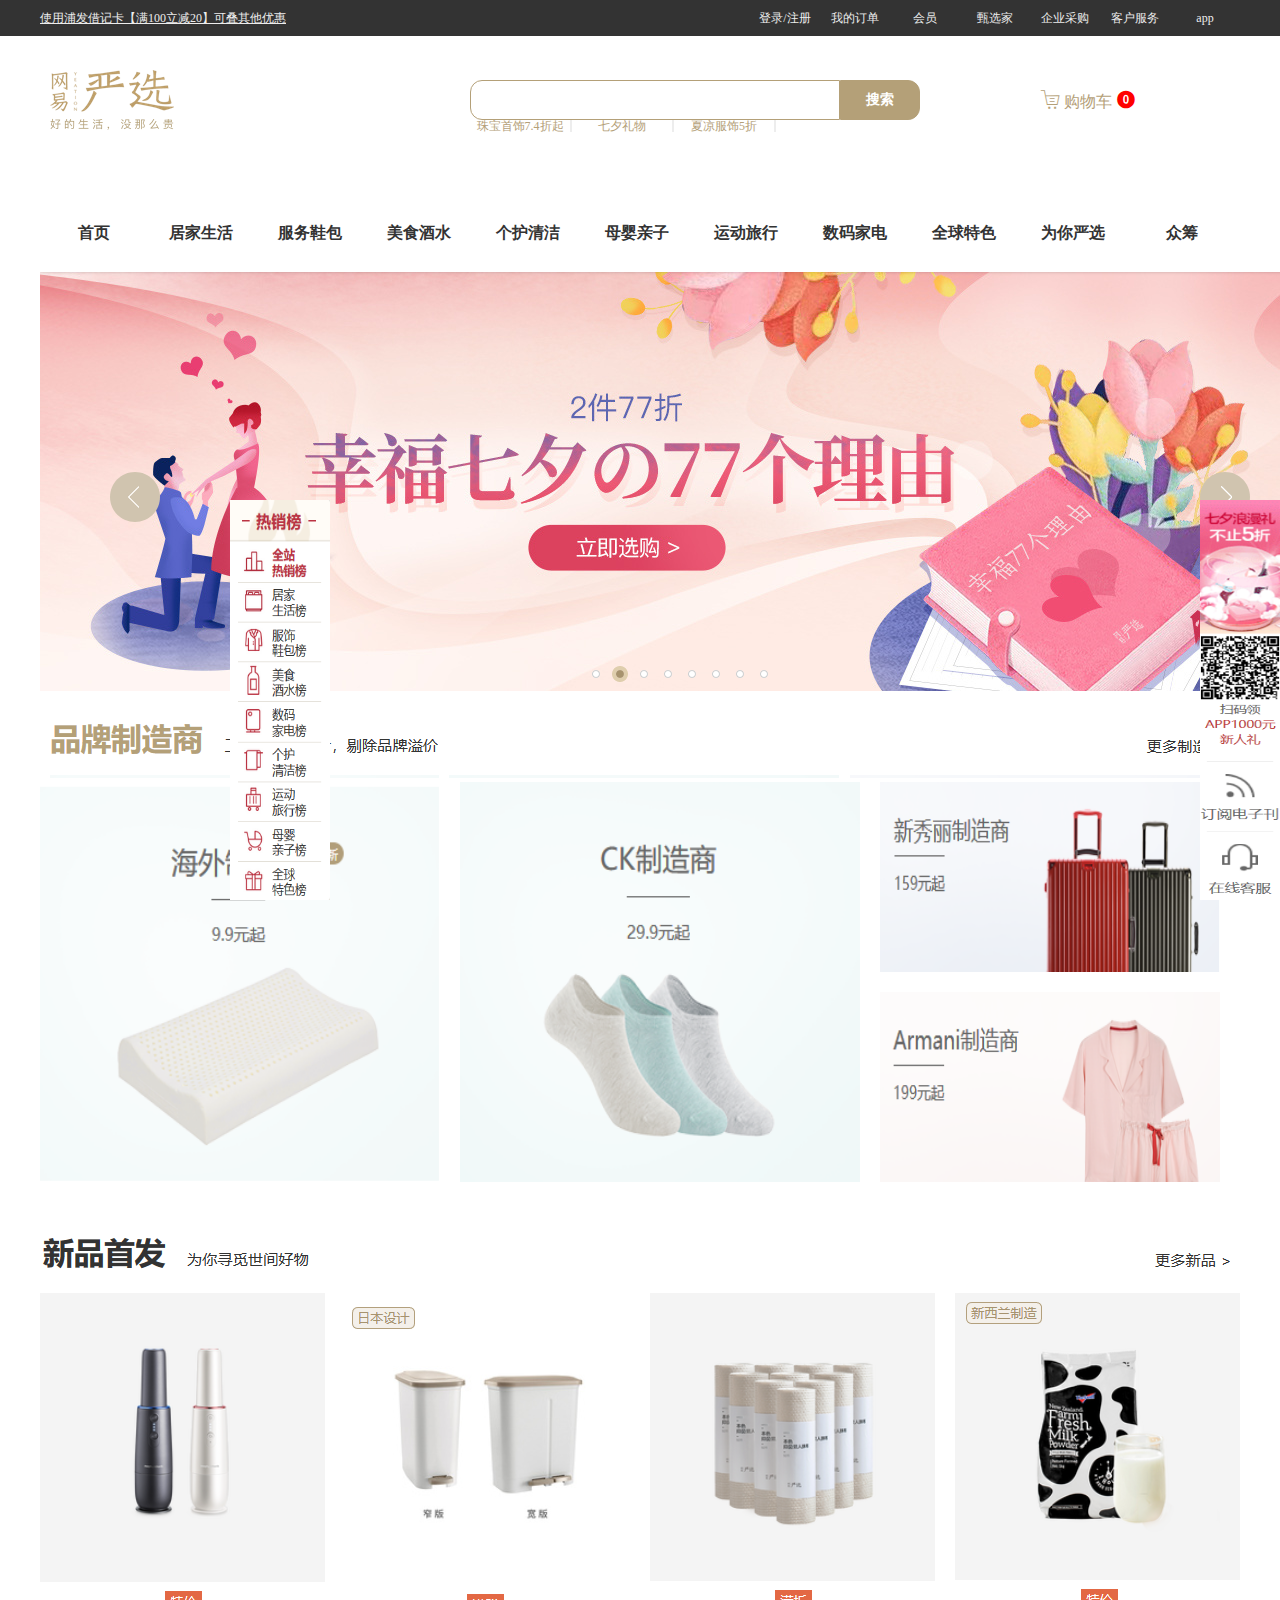
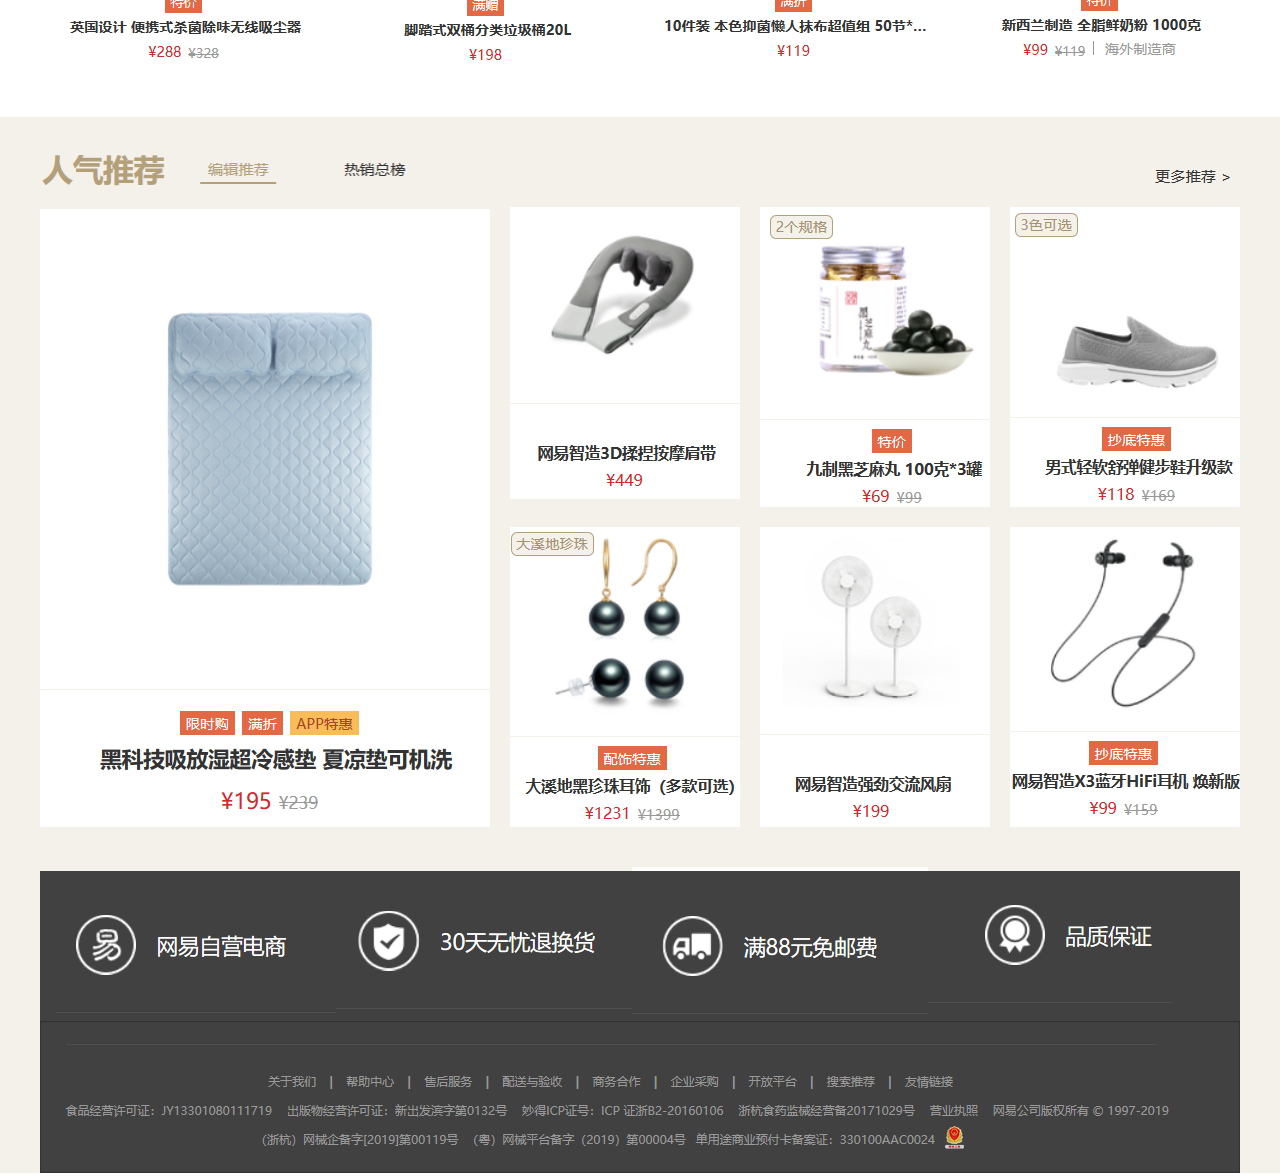
<file: wangyiyanxuan/complete/index.html>
<!DOCTYPE html>
<html lang="en">
<head>
	<meta charset="UTF-8">
	<title>布局</title>
	<link rel="stylesheet" href="./css/完整.css">
	<link rel="stylesheet" href="./css/iconfont.css">

</head> 
<body>
	<!--网页顶端  -->
	<div class="top">
		<!-- 包裹宽度为1200px-->
		<div class="wrapper">
			<div class="left">使用浦发借记卡【满100立减20】可叠其他优惠</div>
			<div class="right">
				<ul class="top_nav">
					<li><a href="">登录/注册</a></li>
					<li><a href="">我的订单</a></li>
					<li><a href="">会员</a></li>
					<li><a href="">甄选家</a></li>
					<li><a href="">企业采购</a></li>
					<li><a href="">客户服务</a></li>
					<li><a href="">app</a></li>

				</ul>
			</div>
		</div>
	</div>
	<!-- 网页顶端结束 -->
	<!-- logo 搜索框 -->
	<div class="top1">
		<div class="wrapper">
		<!-- 1200=200+600+200+ -->
			<div class="logo"><img src="./image/严选.png" alt=""></div>
			<div class="sreach_frame">
				<input type="text" name="name">
				<input type="submit" name="sreach" 
				value="搜索">
				<ul class="sreach_frame_nav">
					<li><a href="">珠宝首饰7.4折起</a>
					</li>
					<li><a href="">七夕礼物</a></li>
					<li><a href="">夏凉服饰5折</a></li>
				</ul>

			</div>	

			<div>
				<p> 

				<i class="iconfont icon-gouwuche2"></i>
				购物车
				<i class="iconfont icon-0"></i>
				</p>
			</div>
	     </div>
	</div>
	

	<!-- logo 搜索框结束 -->
	<!-- nav 开始 -->
	<div class="nav">
		<div class="wrapper">
		
				<ul class="nav_blod">
					<li>
						<a href="">首页</a>

					</li>
					<li>
						<a href="">居家生活</a>
							<div class="erji">
								<div>夏凉好物</div>
								<div>床上用品</div>
								<div>家居饰品</div>
								<div>家具家装</div>
								<div>收纳日用</div>
								<div>厨房用品</div>
								<div>餐具水具</div>
								<div>宠物生活</div>
								<div><img src="./image/夏凉好物.png" alt="" style="height:470px;width:1200px;"></div>

						</div>
					</li>
					<li>
						<a href="">服务鞋包</a>
						<div class="erji">
								<div>夏凉好物</div>
								<div>床上用品</div>
								<div>家居饰品</div>
								<div>家具家装</div>
								<div>收纳日用</div>
								<div>厨房用品</div>
								<div>餐具水具</div>
								<div>宠物生活</div>
								<div><img src="./image/夏凉好物.png" alt="" style="height:470px;width:1200px;"></div>
						</div>
					</li>
					<li>
					 	<a href="">美食酒水</a>
					 	<div class="erji">
								<div>夏凉好物</div>
								<div>床上用品</div>
								<div>家居饰品</div>
								<div>家具家装</div>
								<div>收纳日用</div>
								<div>厨房用品</div>
								<div>餐具水具</div>
								<div>宠物生活</div>
								<div><img src="./image/夏凉好物.png" alt="" style="height:470px;width:1200px;"></div>
						</div>
					</li>
					<li>
						<a href="">个护清洁</a>
						<div class="erji">
								<div>夏凉好物</div>
								<div>床上用品</div>
								<div>家居饰品</div>
								<div>家具家装</div>
								<div>收纳日用</div>
								<div>厨房用品</div>
								<div>餐具水具</div>
								<div>宠物生活</div>
								<div><img src="./image/夏凉好物.png" alt="" style="height:470px;width:1200px;"></div>
						</div>
					</li>
					<li>
						<a href="">母婴亲子</a>
						<div class="erji">
								<div>夏凉好物</div>
								<div>床上用品</div>
								<div>家居饰品</div>
								<div>家具家装</div>
								<div>收纳日用</div>
								<div>厨房用品</div>
								<div>餐具水具</div>
								<div>宠物生活</div>
								<div><img src="./image/夏凉好物.png" alt="" style="height:470px;width:1200px;"></div>
						</div>
					</li>
					<li>
						<a href="">运动旅行</a>
						<div class="erji">
								<div>夏凉好物</div>
								<div>床上用品</div>
								<div>家居饰品</div>
								<div>家具家装</div>
								<div>收纳日用</div>
								<div>厨房用品</div>
								<div>餐具水具</div>
								<div>宠物生活</div>
								<div><img src="./image/夏凉好物.png" alt="" style="height:470px;width:1200px;"></div>
						</div>
					</li>
					<li>
						<a href="">数码家电</a>
						<div class="erji">
								<div>夏凉好物</div>
								<div>床上用品</div>
								<div>家居饰品</div>
								<div>家具家装</div>
								<div>收纳日用</div>
								<div>厨房用品</div>
								<div>餐具水具</div>
								<div>宠物生活</div>
								<div><img src="./image/夏凉好物.png" alt="" style="height:470px;width:1200px;"></div>
						</div>
					</li>
					<li>
						<a href="">全球特色</a>
						<div class="erji">
								<div>夏凉好物</div>
								<div>床上用品</div>
								<div>家居饰品</div>
								<div>家具家装</div>
								<div>收纳日用</div>
								<div>厨房用品</div>
								<div>餐具水具</div>
								<div>宠物生活</div>
								<div><img src="./image/夏凉好物.png" alt="" style="height:470px;width:1200px;"></div>
						</div>
					</li>
					<li>
						<a href="">为你严选</a>
						<div class="erji">
								<div>夏凉好物</div>
								<div>床上用品</div>
								<div>家居饰品</div>
								<div>家具家装</div>
								<div>收纳日用</div>
								<div>厨房用品</div>
								<div>餐具水具</div>
								<div>宠物生活</div>
								<div><img src="./image/夏凉好物.png" alt="" style="height:470px;width:1200px;"></div>
						</div>
					</li>
					<li>
						<a href="">众筹</a>
						<div class="erji">
								<div>夏凉好物</div>
								<div>床上用品</div>
								<div>家居饰品</div>
								<div>家具家装</div>
								<div>收纳日用</div>
								<div>厨房用品</div>
								<div>餐具水具</div>
								<div>宠物生活</div>
								<div><img src="./image/夏凉好物.png" alt="" style="height:470px;width:1200px;"></div>

						</div>
					</li>

				</ul>
		</div>
	</div>
	<!-- nav 结束 -->
	<!-- 海报 开始 -->
	<div class="poster">
		<div class="wrapper">
			<div>
				<img src="./image/bg_01.png" alt="">
			</div>
		</div>
	</div>
		<div class="right-aside">
			<img src="./image/七夕浪漫礼.png" alt="" style="width: 80px;height: 400px;">
		</div>
		<div class="left-aside">
			<img src="./image/热销榜.png" alt="" style="width: 100px;height: 400px;">
		</div>
	
	
	<!-- 海报 结束 -->
	<!-- 品牌制造商 开始 -->
	<div class="brand_producer">
		<div class="wrapper">
			<div><img src="./image/品牌制造商2.png" alt="" ></div>
			<ul>
				<li class="title">
					<img src="./image/3.png" alt="" style="width:400px; height:400px ">
				</li>

				<li class="HW_producer">
					<img src="./image/4.png" alt="" style="width:400px; height:400px ">
				</li>
				<li class="CK_producer">
					<img src="./image/5.png" alt="" style="height:190px;width:340px;">
				</li>
				<li class="XX_producer">
					<img src="./image/6.png" alt="" style="height:190px;width:340px;">
				</li>
				<li class="Ar_producer"></li>
			</ul>

			
		</div>
	</div>


	<!-- 品牌制造商 结束 -->
	<!-- 新品首发 开始 -->
	<div class="home">
		<div class="wrapper">
			<div><img src="./image/新品首发2.png" alt="" ></div>
			<ul>
				<li><img src="./image/新4.png" alt="" ></li>
				<li><img src="./image/新5.png" alt="" ></li>
				<li><img src="./image/新6.png" alt="" ></li>
				<li><img src="./image/新7.png" alt="" ></li>
			</ul>
		</div>
	</div>
	<!-- 新品首发 结束 -->

	<!-- 人气推荐 <-->
	<div class="recommend">
		<div class="wrapper">
			<div><img src="./image/人气推荐2.png" alt="" ></div>
			<ul>
				<li>
					<img src="./image/人1.png" alt="" >
				</li>
				<li>
					<img src="./image/人2.png" alt="" >
					
				</li>
				<li>
					<img src="./image/人3.png" alt="" >
					
				</li>
				<li>
					<img src="./image/人4.png" alt="" >
					
				</li>
				<li>
					<img src="./image/人5.png" alt="" >
					
				</li>
				<li>
					<img src="./image/人6.png" alt="" >
					
				</li>
				<li>
					<img src="./image/人7.png" alt="" >
					
				</li>
			</ul>
		</div>
	</div>
	<!--  人气推荐结束 -->


	
<!-- bottom 开始 -->
<div class="bottom">
	<div class="wrapper">
		<ul>
			<li>
				<img src="./image/网1.png" alt="" >
			</li>
			<li>
				<img src="./image/网2.png" alt="" >
			</li>
			<li>
				<img src="./image/网3.png" alt="" >
			</li>
				<li><img src="./image/网4.png" alt="" >
			</li>
		</ul>
		<div>
			<img src="./image/底部.png" alt="" >	
		</div>
	</div>
</div>


<!-- bottom 结束 -->
	

</body>
</html>
</file>
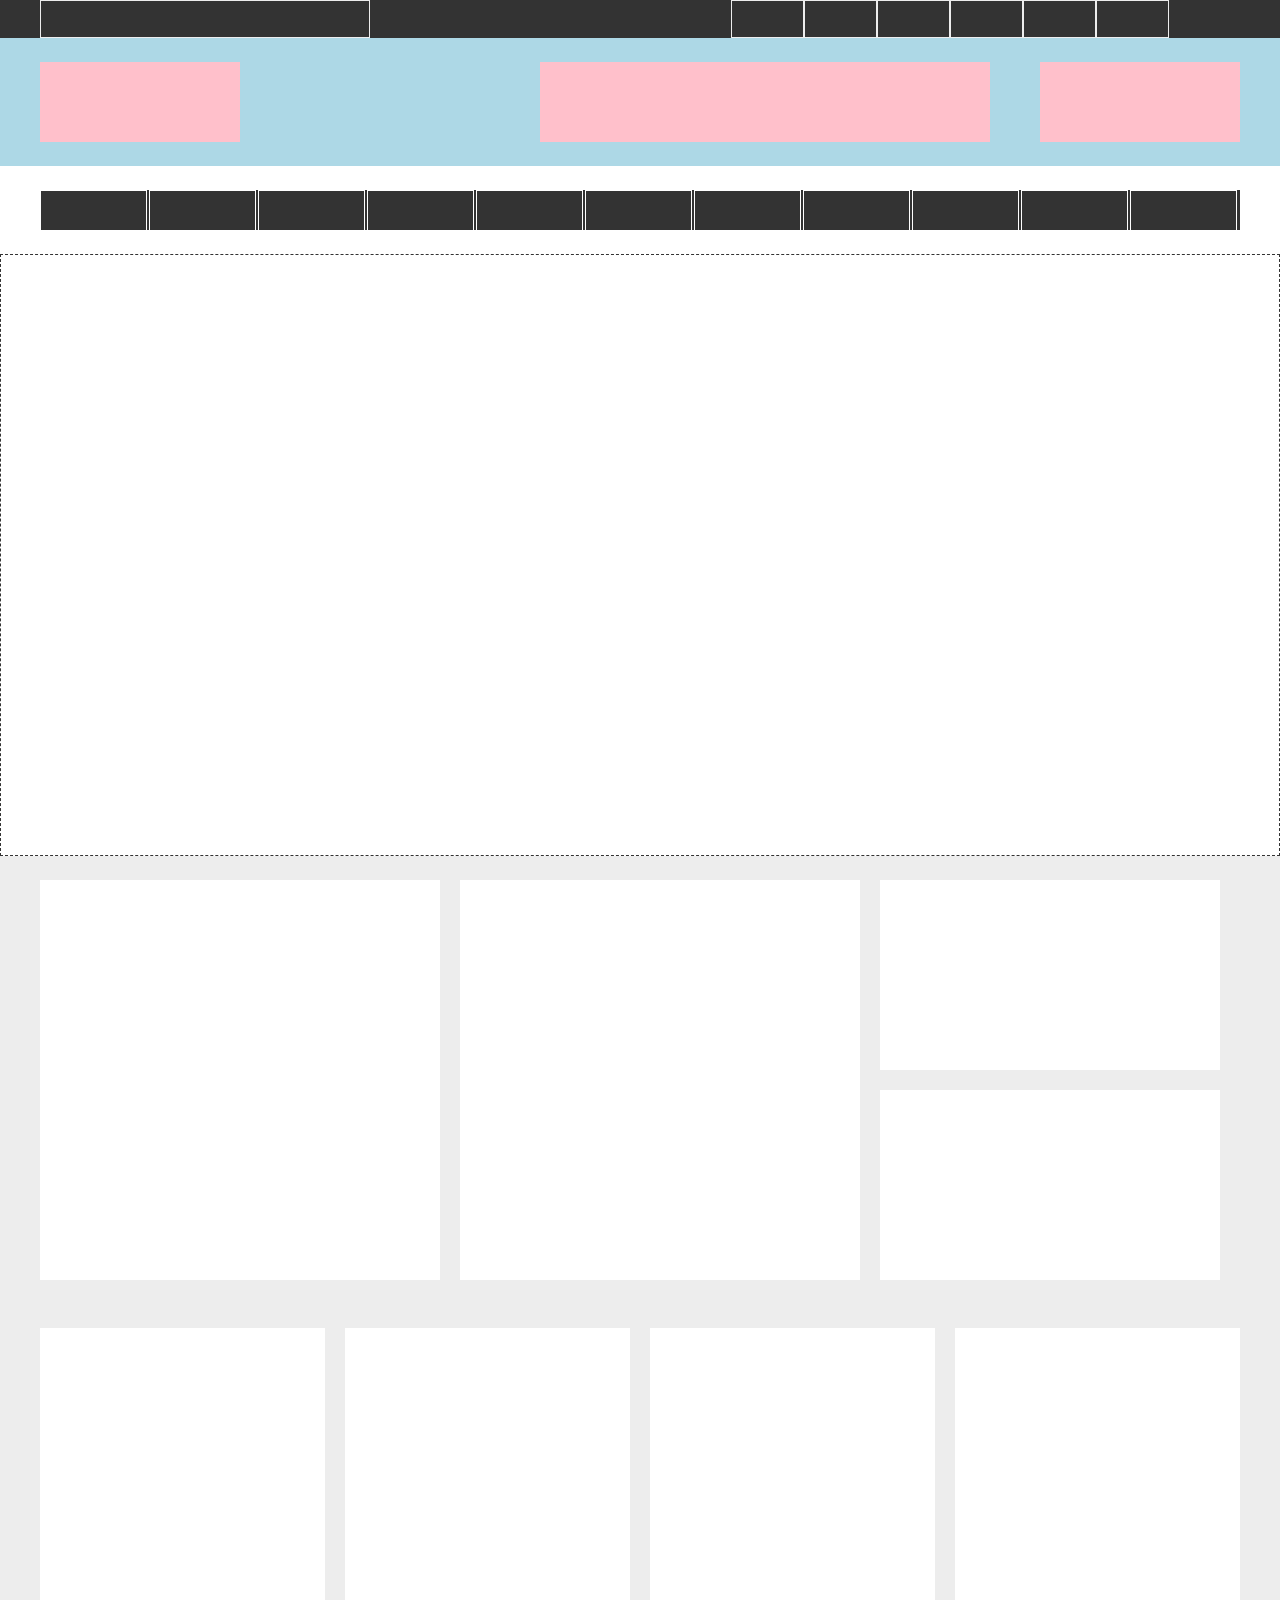
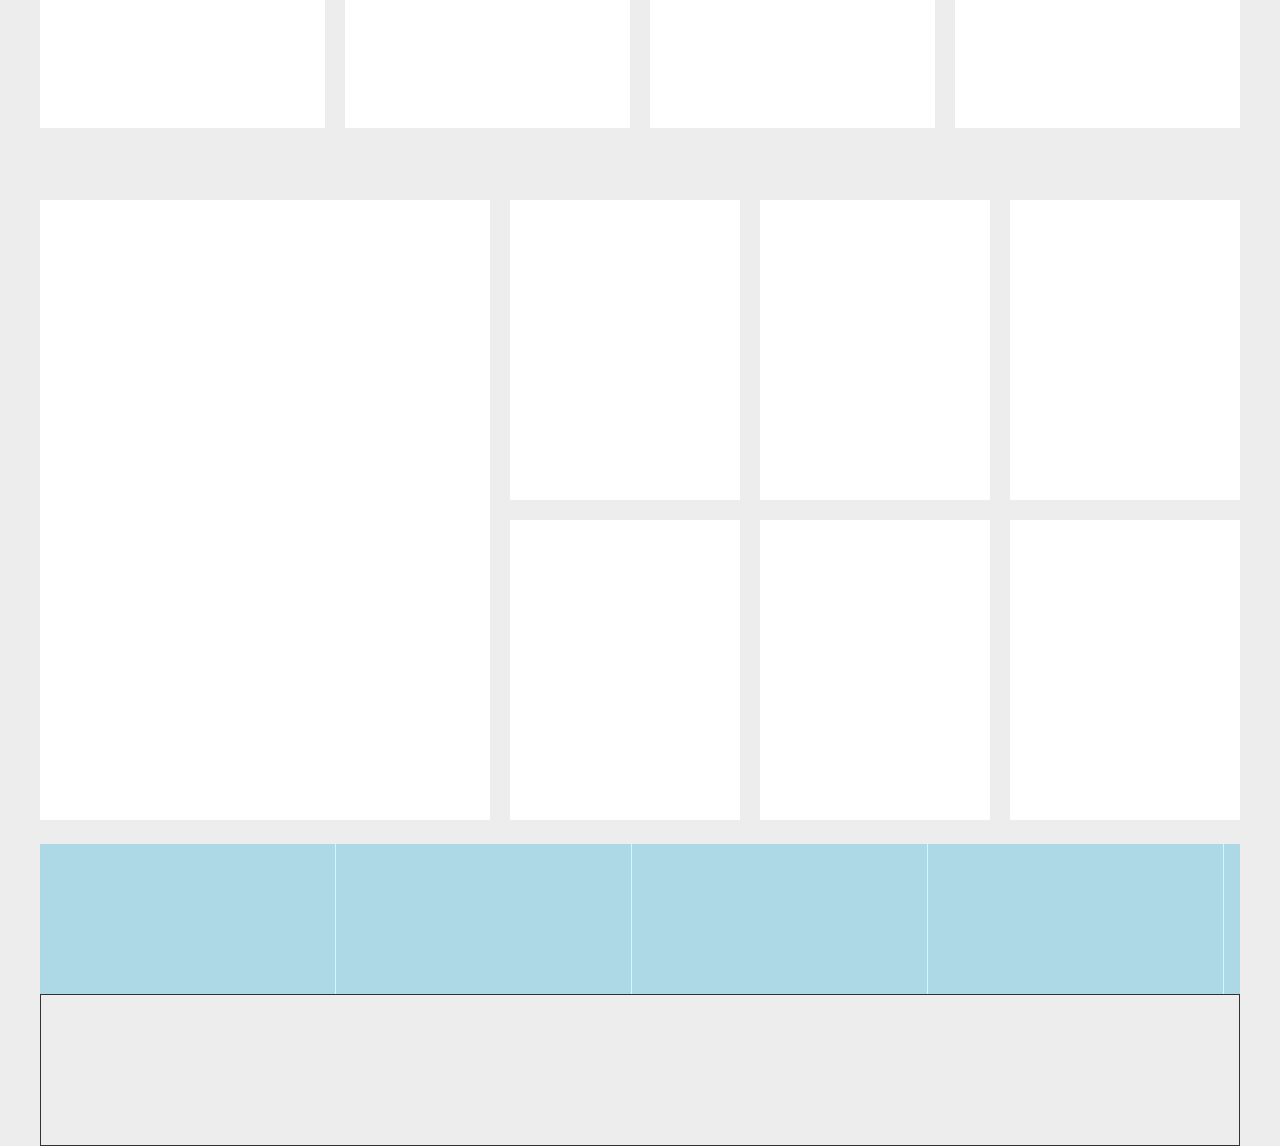
<file: wangyiyanxuan/frame/index.html>
<!DOCTYPE html>
<html lang="en">
<head>
	<meta charset="UTF-8">
	<title>布局</title>
	<link rel="stylesheet" href="./css/布局.css">
</head> 
<body>
	<!--网页顶端  -->
	<div class="top">
		<!-- 包裹宽度为1200px-->
		<div class="wrapper">
			<div class="left"></div>
			<div class="right">
				<ul class="top_nav">
					<li><a href=""></a></li>	
					<li><a href=""></a></li>
					<li><a href=""></a></li>
					<li><a href=""></a></li>
					<li><a href=""></a></li>
					<li><a href=""></a></li>
					<li><a href=""></a></li>
				</ul>
			</div>
		</div>
	</div>
	<!-- 网页顶端结束 -->
	<!-- logo 搜索框 -->
	<div class="top1">
		<div class="wrapper">
		<!-- 1200=200+600+200+ -->
			<div class="logo"></div>
			<div class="sreach_frame"></div>
			<div> </div>
	     </div>
	</div>
	

	<!-- logo 搜索框结束 -->
	<!-- nav 开始 -->
	<div class="nav">
		<div class="wrapper">
		
				<ul class="nav_blod">
					<li><a href=""></a></li>
					<li><a href=""></a></li>
					<li><a href=""></a></li>
					<li><a href=""></a></li>
					<li><a href=""></a></li>
					<li><a href=""></a></li>
					<li><a href=""></a></li>
					<li><a href=""></a></li>
					<li><a href=""></a></li>
					<li><a href=""></a></li>
					<li><a href=""></a></li>

				</ul>
		</div>
	</div>
	<!-- nav 结束 -->
	<!-- 海报 开始 -->
	<div class="poster"></div>
	<!-- 海报 结束 -->
	<!-- 品牌制造商 开始 -->
	<div class="brand_producer">
		<div class="wrapper">
			<ul>
				<li class="title"></li>

				<li class="HW_producer"></li>
				<li class="CK_producer"></li>
				<li class="XX_producer"></li>
				<li class="Ar_producer"></li>
			</ul>

			
		</div>
	</div>


	<!-- 品牌制造商 结束 -->
	<!-- 新品首发 开始 -->
	<div class="home">
		<div class="wrapper">
			<ul>
				<li ></li>
				<li></li>
				<li></li>
				<li></li>
			</ul>
		</div>
	</div>
	<!-- 新品首发 结束 -->

	<!-- 人气推荐 <-->
	<div class="recommend">
		<div class="wrapper">
			<ul>
				<li>
					<div class=""></div>
					<div></div>
				</li>
				<li></li>
				<li></li>
				<li></li>
				<li></li>
				<li></li>
				<li></li>
			</ul>
		</div>
	</div>
	<!--  人气推荐结束 -->


<!-- bottom 开始 -->
<div class="bottom">
	<div class="wrapper">
		<ul>
			<li></li>
			<li></li>
			<li></li>
			<li></li>
		</ul>
		<div></div>
	</div>
</div>


<!-- bottom 结束 -->
	

</body>
</html>
</file>
<file: wangyiyanxuan/complete/css/完整.css>
/*字体加在html上*/
html{
	font:normal 12px 'Microsoft YaHei',serif; 	
}
body{
	margin: 0;
}
a{
	text-decoration: none;
}
ul{
	margin:0;
	padding: 0;
	list-style: none;
}
.wrapper{
	width: 1200px;
	margin:0 auto;
}
/*top 开始*/
	.top{
	background-color: #333;
	color: #ededed;
	}
	.top a{
		color: #ededed;
	}
	.top>.wrapper::after{
		content: "";
		display: block;
		clear: both;
	} 
	.top>.wrapper>div{
		
		line-height: 3em;

	}

	.top>.wrapper>.left {
	float: left;
	width: 328px;
	text-decoration: underline;
	}
	.top>.wrapper>ul {
		width: 497px;
 }
	.top>.wrapper>.right {
	float: right;
	} 
	.top ul.top_nav::after {
		content: "";
		display: block;
		clear: both;
	}

	.top ul.top_nav>li {
	float: left;
	
	
}
.top ul.top_nav>li a{
	display: inline-block;
	line-height: 1em;
	width: 70px;
	text-align: center;
}
.top ul.top_nav>li:last-child /*a*/{
	border:none;
}
/*top 结束*/
/*logo 搜索框*/
.top1{
	background-color: #fff;
	padding: 2em 0;
}
.top1>.wrapper{
	line-height: 10em;
}
.top1>.wrapper::after{
	content: "";
	display: block;
	clear: both;

}
.top1>.wrapper>div:nth-child(1){
	width:130px;
	float: left;
	height: 80px;
	background: pink;
}
.top1>.wrapper>div:nth-child(2){
	width: 450px;
	margin-left:300px;
	height:80px;
	float: left;
	/*background: pink;*/ 	
	padding-top: 20px;

}
.top1>.wrapper>div:nth-child(3){
	width: 200px;
	height: 80px;
	margin-left:1000px;
	/*background: pink;*/

}
.sreach_frame>input{
	border: 1px solid #b4a078;
	padding: 0;
}

.sreach_frame>input:first-child{

	
	width:368px;
	height: 38px;	
	float: left;
	border-radius: 12px 0 0 12px;
	/*font:normal bold 14px 'Microsoft YaHei',serif; 	*/
	
}
.sreach_frame>input:nth-child(2){
	height:40px;
	width: 80px;
	border-radius: 0 12px 12px 0;
	float: left;
	background-color: #b4a078;
	color: white;
	font:normal bold 14px 'Microsoft YaHei',serif; 	


	/*float: left;*/

}


/*.sreach_frame_nav::after {
		content: "";
		display: block;
		clear: both;
	}*/
.sreach_frame_nav>li {
	float: left;
}

.sreach_frame_nav>li{
/*display: inline-block;*/
	line-height: 1em;
	width: 100px;
	text-align: center;
border-right: 2px solid #ededed;
	color: #b4a078;

}
.sreach_frame_nav>li>a{
	color: #b4a078;
}
.top ul.top_nav>li:last-child /*a*/{
	border:none;

}
/*.top1>.wrapper>div:last-child>input{
	width: 130px;
	height: 40px;
	border-radius: 10px;
	position: relative;
	bottom:20px;
	left: 2	0px;
	color: #b4a078;
	border: 2px solid  #b4a078;
	font-weight: bold;
*/

}
.top1>.wrapper>div:last-child>p{
	line-height: 80px;
}


.top1 p{
	font-size: 16px;
	color: #b4a078;
	padding: 0;
	margin: 0;
	position: relative;
	bottom: 20px;


}

/*logo 搜索框 结束*/



/*nav 开始*/
.nav{
	margin:2em auto;
	background: #fff;
	width: 1200px;
	height: 40px;
}

.nav>.wrapper::after {
	content: "";
	display: block;
	clear: both;
}
.nav>.wrapper>ul::after {
	content: "";
	display: block;
	clear: both;
}
ul.nav_blod {
	position: relative;
}

.nav_blod > li >a {
	float: left;
	width: 60px;
	text-align: center;
	border: 1px solid #fff;
	/*line-height: 3em;*/
	width: 105px;
	height: 40px;
	margin-right: 2px;
	color: #333;
	font:  normal bold 16px/3em "Microsoft YaHei",serif;
	position: relative;
	
}
.nav_blod > li >a:last-child {
	margin-right: 0;
	/*float: right;*/
}

.erji{
	background-color: #fff;	
	width: 1200px;

	height: 600px;
	position: absolute;
	top: 100%;
	left:0;
	display: none;
}

.nav_blod>li:hover>a{
	color: #b4a078;
}

.nav_blod>li:hover>.erji{
	display: block;
}
.erji::after{
	content: "";
	display: block;
	clear: both;
}
/*.erji>div{
	background-color: #fff;
}
*/
.erji>div{
	width: 150px;
	height: 40px;
	float: left;
	color: black;
	/*background-color: pink; 	*/
	font:  normal bold 18px/3em "Microsoft YaHei",serif;
	/*position: absolute;*/
}


/*nav 结束*/

/*海报 开始*/ 
.poster{
	margin:0 auto;
	
	/*height: 600px;*/
	border: 0;
}

/*右边侧边栏*/
.right-aside{
	width: 80px;
	height: 400px;
	background-color: pink;
	position:fixed;
	top: 500px;
	right: 0;
	/*float: right;*/
}
.left-aside{
	width: 100px;
	height: 400px;
	background-color: pink;
	position:fixed;
	top: 500px;
	left: 230px;
}

/* 海报 结束 */

/*品牌制造商 开始*/
 .brand_producer{
	/*background-color: #ededed;*/
	padding: 2em 0;
	/*margin:2em auto;*/
}
/*1200=400+400+2*20+360*/
.brand_producer >.wrapper{
	width: 1200px;
}
.brand_producer::after{
	content: "";
	display: block;
	clear: both;
}
.brand_producer ul>li{
	float: left;
	margin-right: 20px;
	background-color: #fff;
	list-style: none;
}
.brand_producer>.wrapper .title{
	width: 400px;
	height: 400px;
	float: left;
	background: #fff;
	

}
.brand_producer .HW_producer{
	width: 400px;
	height: 400px;
	float: left;

	/*margin-left: 420px;*/
}
.brand_producer ul>li:nth-child(3){
	width: 340px;
	height: 190px;
	float: right;

}
.brand_producer ul>li:nth-child(4){
	width: 340px;
	margin-top: 20px;
	height: 190px;
	float: right;
}
/*品牌制造商 结束*/
/*新品首发 开始*/

.home{
	/*background-color: #ededed;*/
	padding: 2em 0;
}
.home>.wrapper::after{
	content: "";
	display: block;
	clear: both;
}
/*1200=20*3+285*/

.home>.wrapper>ul>li{
 	float: left;
	width: 285px;
	height: 400px;
	margin-right: 20px;
	background-color: #fff;
}
.home>.wrapper>ul>li:nth-child(1){
	margin-right: 20px;
}
.home>.wrapper>ul>li:nth-child(2){
	margin-right: 20px;
}
.home>.wrapper>ul>li:nth-child(3){
	margin-right: 20px;
}
.home>.wrapper>ul>li:nth-child(4){
	margin-right: 0;
}

/*新品首发 结束*/

/*人气推荐*/
.recommend{
	background-color: #f4f0ea;
	padding: 2em 0;
	/*margin-top: 20px;*/
}
.recommend>.wrapper>ul{
	margin-top: 2em;
	position: relative;
	bottom: 20px;
}
.recommend>.wrapper>ul::after{
	content: "";
	display: block;
	clear: both;
}
/*1200=450+20*3+230*3*/
.recommend>.wrapper>ul>li{
	float: left;
	width: 230px;
	height: 300px;
	margin-right: 20px;
	background-color: #fff;
	list-style: none;
}
.recommend>.wrapper>ul>li:first-child{

	width: 450px;
	height: 620px;
}
.recommend>.wrapper>ul>li:nth-child(4),
.recommend>.wrapper>ul>li:nth-child(7){
	margin-right: 0;
}
.recommend>.wrapper>ul>li:nth-child(2),
.recommend>.wrapper>ul>li:nth-child(3),
.recommend>.wrapper>ul>li:nth-child(4){	
	margin-bottom: 20px;
}
.recommend img{
	width: 100%;
}
.top ul.top_nav>li:last-child {
	border: none;
}
/*推荐 结束*/
/*福利社 开始*/

.bonus{
	margin:20px auto;
	height: 600px;
	border: 1px dashed #333;
}

	/*福利社 结束*/
	/*居家生活 开始*/

	.life{
	margin:20px auto;
	height: 400px;
	border: 1px solid #333;
	background-color: #ededed;
	}
.at_home{
	background-color: #ededed;
	padding: 2em 0;
}
.at_home>.wrapper::after{
	content: "";
	display: block;
	clear: both;
}
/*1200=20*3+285*/

.at_home>.wrapper ul>li{
 	float: left;
	width: 277px;
	height: 400px;
	margin-right: 20px;
	background-color: #fff;
}
.home>.wrapper ul>li:nth-child(1){
	margin-right: 20px;
}
.home>.wrapper ul>li:nth-child(2){
	margin-right: 20px;
}
.home>.wrapper ul>li:nth-child(3){
	margin-right: 20px;
}
.home>.wrapper ul>li:nth-child(4){
	margin-right: 0;
}




/*居家生活 结束*/
/*服饰鞋包 开始*/

.life_shoe{
	margin:20px auto;
	height: 400px;
	border: 1px solid #333;
	background-color: #ededed;
	}
.at_home_shoe{
	background-color: #ededed;
	padding: 2em 0;
}
.at_home_shoe>.wrapper::after{
	content: "";
	display: block;
	clear: both;
}
/*1200=20*3+285*/

.at_home_shoe>.wrapper ul>li{
 	float: left;
	width: 277px;
	height: 400px;
	margin-right: 20px;
	background-color: #fff;
}
.at_home_shoe>.wrapper ul>li:nth-child(1){
	margin-right: 20px;
}
.at_home_shoe>.wrapper ul>li:nth-child(2){
	margin-right: 20px;
}
.at_home_shoe>.wrapper ul>li:nth-child(3){
	margin-right: 20px;
}
.at_home_shoe>.wrapper ul>li:nth-child(4){
	margin-right: 0;
}

/*服饰鞋包 结束*/
	/*美食酒水 开始*/

.life_food{
	margin:20px auto;
	height: 400px;
	border: 1px solid #333;
	background-color: #ededed;
	}
.at_home_food{
	background-color: #ededed;
	padding: 2em 0;
}
.at_home_food>.wrapper::after{
	content: "";
	display: block;
	clear: both;
}
/*1200=20*3+285*/

.at_home_food>.wrapper ul>li{
 	float: left;
	width: 277px;
	height: 400px;
	margin-right: 20px;
	background-color: #fff;
}
.at_home_food>.wrapper ul>li:nth-child(1){
	margin-right: 20px;
}
.at_home_food>.wrapper ul>li:nth-child(2){
	margin-right: 20px;
}
.at_home_food>.wrapper ul>li:nth-child(3){
	margin-right: 20px;
}
.at_home_food>.wrapper ul>li:nth-child(4){
	margin-right: 0;
}


	/*美食酒水 结束*/
	/*个护清洁 开始*/

	.life_clean{
	margin:20px auto;
	height: 400px;
	border: 1px solid #333;
	background-color: #ededed;
	}
.at_home_clean{
	background-color: #ededed;
	padding: 2em 0;
}
.at_home_clean>.wrapper::after{
	content: "";
	display: block;
	clear: both;
}
/*1200=20*3+285*/

.at_home_clean>.wrapper ul>li{
 	float: left;
	width: 277px;
	height: 400px;
	margin-right: 20px;
	background-color: #fff;
}
.at_home_clean.wrapper ul>li:nth-child(1){
	margin-right: 20px;
}
.at_home_clean>.wrapper ul>li:nth-child(2){
	margin-right: 20px;
}
.at_home_clean>.wrapper ul>li:nth-child(3){
	margin-right: 20px;
}
.at_home_clean>.wrapper ul>li:nth-child(4){
	margin-right: 0;
}

	/*个护清洁 结束*/
	/*母婴亲子 开始*/
	.life_son{
	margin:20px auto;
	height: 400px;
	border: 1px solid #333;
	background-color: #ededed;
	}
.at_home_son{
	background-color: #ededed;
	padding: 2em 0;
}
.at_home_son>.wrapper::after{
	content: "";
	display: block;
	clear: both;
}
/*1200=20*3+285*/

.at_home_son>.wrapper ul>li{
 	float: left;
	width: 277px;
	height: 400px;
	margin-right: 20px;
	background-color: #fff;
}
.at_home_son.wrapper ul>li:nth-child(1){
	margin-right: 20px;
}
.at_home_son>.wrapper ul>li:nth-child(2){
	margin-right: 20px;
}
.at_home_son>.wrapper ul>li:nth-child(3){
	margin-right: 20px;
}
.at_home_son>.wrapper ul>li:nth-child(4){
	margin-right: 0;
}

	/*母婴亲子 结束*/
	/*运动旅行 开始*/
	.life_sport{
	margin:20px auto;
	height: 400px;
	border: 1px solid #333;
	background-color: #ededed;
	}
.at_home_sport{
	background-color: #ededed;
	padding: 2em 0;
}
.at_home_sport>.wrapper::after{
	content: "";
	display: block;
	clear: both;
}
/*1200=20*3+285*/

.at_home_sport>.wrapper ul>li{
 	float: left;
	width: 277px;
	height: 400px;
	margin-right: 20px;
	background-color: #fff;
}
.at_home_sport.wrapper ul>li:nth-child(1){
	margin-right: 20px;
}
.at_home_sport>.wrapper ul>li:nth-child(2){
	margin-right: 20px;
}
.at_home_sport>.wrapper ul>li:nth-child(3){
	margin-right: 20px;
}
.at_home_sport>.wrapper ul>li:nth-child(4){
	margin-right: 0;
}

	/*运动旅行 结束*/
	/*数码家电 开始*/
		.life_digital{
	margin:20px auto;
	height: 400px;
	border: 1px solid #333;
	background-color: #ededed;
	}
.at_home_digital{
	background-color: #ededed;
	padding: 2em 0;
}
.at_home_digital>.wrapper::after{
	content: "";
	display: block;
	clear: both;
}
/*1200=20*3+285*/

.at_home_digital>.wrapper ul>li{
 	float: left;
	width: 277px;
	height: 400px;
	margin-right: 20px;
	background-color: #fff;
}
.at_home_digital.wrapper ul>li:nth-child(1){
	margin-right: 20px;
}
.at_home_digital>.wrapper ul>li:nth-child(2){
	margin-right: 20px;
}
.at_home_digital>.wrapper ul>li:nth-child(3){
	margin-right: 20px;
}
.at_home_digital>.wrapper ul>li:nth-child(4){
	margin-right: 0;
}
	/*数码家电 结束*/
	/*全球特色 开始*/
	.life_global{
	margin:20px auto;
	height: 400px;
	border: 1px solid #333;
	background-color: #ededed;
	}
.at_home_global{
	background-color: #ededed;
	padding: 2em 0;
}
.at_home_global>.wrapper::after{
	content: "";
	display: block;
	clear: both;
}
/*1200=20*3+285*/

.at_home_global>.wrapper ul>li{
 	float: left;
	width: 277px;
	height: 400px;
	margin-right: 20px;
	background-color: #fff;
}
.at_home_global.wrapper ul>li:nth-child(1){
	margin-right: 20px;
}
.at_home_global>.wrapper ul>li:nth-child(2){
	margin-right: 20px;
}
.at_home_global>.wrapper ul>li:nth-child(3){
	margin-right: 20px;
}
.at_home_global>.wrapper ul>li:nth-child(4){
	margin-right: 0;
}
	/*全球特色 结束*/
	/*甄选家*/
.home_choice {
	padding: 2em 0;	
	background-color: #fff;

}
.home_choice > .wrapper::after {
	content: "";
	display: block;
	clear: both;

}
.home_choice > .wrapper >  div,
.home_choice > .wrapper >ul {
	height: 400px;
	background-color: #ededed;
	float: left;
}
/*.home_choice > .wrapper >ul{
	display: inline-block;*/
}
.home_choice > .wrapper > div.left {
	width: 780px;
	margin-right: 20px;
	float: left;
	background-color: lightblue;
	
	
}
.home_choice > .wrapper > ul>li:nth-child(1) {
	margin-left: 800px;
	width: 400px;
	height: 190px;
	margin-bottom: 20px;
	background-color: lightblue;
}
.home_choice > .wrapper > ul>li:nth-child(2)  {
	margin-left: 800px;
	width: 400px;
	height: 190px;
	background-color: lightblue;
}
/*甄选家 结束*/
/*大家都在说 开始*/
/*1200=3*20+380*/
.speake>.wrapper::after{
	content: "";
	display: block;
	clear: both;
}
.speake>.wrapper>div:nth-child(1){
	width:380px;
	height: 600px;
	float: left;
	background-color: lightblue;
	

}
.speake>.wrapper>div:nth-child(2){
	background-color: lightblue;
	width:380px;
	height: 600px;
	float: left;
	margin-left: 20px;
}
.speake>.wrapper>div:nth-child(3){
	background-color: lightblue;
	width:380px;
	height: 600px;
	float: left;
	margin-left: 20px;
}
 
/*大家都在说 结束*/
/*介绍 开始*/
.introduce{
	margin: 2em auto;
	background-color: #ededed;
	width: 1200px;
	height: 300px;
}
.introduce>.wrapper{
	margin-top: 20px;
	/*width: 1200px;*/
	height: 300px;
}
.introduce>.wrapper::after{
	content: "";
	display: block;
	clear: both;
}
.introduce>.wrapper>div:nth-child(1){
	width:399px;
	height: 300px;
	float: left;
	background-color: lightblue;
	border-right: 1px solid #ededed;

	

}
.introduce>.wrapper>div:nth-child(2){
	background-color: lightblue;
	width:399px;
	height: 300px;
	float: left;
	border-right: 1px solid #ededed;
}
.introduce>.wrapper>div:nth-child(3){
	background-color: lightblue;
	width:395px;
	height: 300px;
	float: left;

}
/*介绍 结束*/
/*bottom 开始*/
.bottom{
	background-color: #f4f0ea;
	color: #ededed;
}
.bottom>.wrapper::after{
	content: "";
	display: block;
	clear: both;
}
.bottom>.wrapper>ul{
	background-color: #414141;
	

}
.bottom>.wrapper>ul::after{
	content: "";
	display: block;
	clear: both;
}

.bottom>.wrapper >ul>li{
	width: 295px;
	height: 150px;
	/*color: #ededed;*/
	float: left;
	/*margin-right: 10px;*/
	border-right: 1px solid #ededed;
	
}
.bottom>.wrapper >div{
	margin: 0 ;
	width: 1198px;
	height: 150px;
	color: lightblue;
	
	border: 1px solid #333;
	
}
.bottom>.wrapper >ul>li:nth-child(3){
	position: relative;
	bottom: 4px;
}


/*bottom 结束*/
</file>
<file: wangyiyanxuan/complete/css/iconfont.css>
@font-face {font-family: "iconfont";
  src: url('iconfont.eot?t=1564909285718'); /* IE9 */
  src: url('iconfont.eot?t=1564909285718#iefix') format('embedded-opentype'), /* IE6-IE8 */
  url('[data-uri]') format('woff2'),
  url('iconfont.woff?t=1564909285718') format('woff'),
  url('iconfont.ttf?t=1564909285718') format('truetype'), /* chrome, firefox, opera, Safari, Android, iOS 4.2+ */
  url('iconfont.svg?t=1564909285718#iconfont') format('svg'); /* iOS 4.1- */
}

.iconfont {
  font-family: "iconfont" !important;
  font-size: 20px;
  font-style: normal;
  -webkit-font-smoothing: antialiased;
  -moz-osx-font-smoothing: grayscale;
}

.icon-0:after {
  content: "\e627";

  color: red;
}

.icon-gouwuche2:before {

  content: "\e61b";
}
</file>
<file: wangyiyanxuan/frame/css/布局.css>
/*字体加在html上*/
html{
	font:normal 12px 'Microsoft YaHei',serif; 	
}
body{
	margin: 0;
}
a{
	text-decoration: none;
}
ul{
	margin:0;
	padding: 0;
	list-style: none;
}
.wrapper{
	width: 1200px;
	margin:0 auto;
}
/*top 开始*/
	.top{
	background-color: #333;
	color: #ededed;
	}
	.top a{
		color: #ededed;
	}
	.top>.wrapper::after{
		content: "";
		display: block;
		clear: both;
	} 
	.top>.wrapper>div{
		height: 3em;
		line-height: 3em;

	}

	.top>.wrapper>.left {
	float: left;
	width: 328px;
	text-decoration: underline;
	border: 1px solid #ededed;
	}
	.top>.wrapper>ul {
		width: 497px;
 }
	.top>.wrapper>.right {
	float: right;
	} 
	.top ul.top_nav::after {
		content: "";
		display: block;
		clear: both;
	}

	.top ul.top_nav>li {
	float: left;
	border: 1px solid #ededed;
	
	
}
.top ul.top_nav>li a{
	display: inline-block;
	line-height: 1em;
	width: 70px;
	text-align: center;
border-right: 1px solid #ededed;
}
.top ul.top_nav>li:last-child /*a*/{
	border:none;
}
/*top 结束*/
/*logo 搜索框*/
.top1{
	background-color: lightblue;
	padding: 2em 0;
}
.top1>.wrapper{
	line-height: 10em;
}
.top1>.wrapper::after{
	content: "";
	display: block;
	clear: both;

}
.top1>.wrapper>div:nth-child(1){
	width:200px;
	float: left;
	height: 80px;
	background: pink;
}
.top1>.wrapper>div:nth-child(2){
	width: 450px;
	margin-left:300px;
	height:80px;
	float: left;
	background: pink;


}
.top1>.wrapper>div:nth-child(3){
	width: 200px;
	height: 80px;
	margin-left:1000px;
	background: pink;

}
.sreach_frame>input{
	border: none;
	padding: 0;
}

.sreach_frame>input:first-child{

	
	width:370px;
	height: 40px;	
	float: left;
	border-radius: 12px 0 0 12px;

}
.sreach_frame>input:nth-child(2){
	height:40px;
	width: 80px;
	border-radius: 0 12px 12px 0;
	float: left;
	/*float: left;*/
}


/*.sreach_frame_nav::after {
		content: "";
		display: block;
		clear: both;
	}*/
.sreach_frame_nav>li {
	float: left;
}

.sreach_frame_nav>li{
/*display: inline-block;*/
	line-height: 1em;
	width: 100px;
	text-align: center;
border-right: 1px solid #ededed;
}
.top ul.top_nav>li:last-child /*a*/{
	border:none;
}

/*logo 搜索框 结束*/



/*nav 开始*/
.nav{
	margin:2em auto;
	background: #333;
	width: 1200px;
	height: 40px;
}

.nav>.wrapper::after {
	content: "";
	display: block;
	clear: both;
}
.nav>.wrapper>ul::after {
	content: "";
	display: block;
	clear: both;
}
.nav_blod > li >a {
	float: left;
	width: 60px;
	text-align: center;
	border: 1px solid #fff;
	line-height: 3em;
	width: 105px;
	height: 40px;
	margin-right: 2px;
}
.nav_blod > li >a:last-child {
	margin-right: none;
	/*float: right;*/
}


/*nav 结束*/

/*海报 开始*/ 
.poster{
	margin:0 auto;
	
	height: 600px;
	border: 1px dashed #333;
}

/* 海报 结束 */
/*品牌制造商 开始*/
 .brand_producer{
	background-color: #ededed;
	padding: 2em 0;
	/*margin:2em auto;*/
}
/*1200=400+400+2*20+360*/
.brand_producer >.wrapper{
	width: 1200px;
}
.brand_producer::after{
	content: "";
	display: block;
	clear: both;
}
.brand_producer ul>li{
	float: left;
	margin-right: 20px;
	background-color: #fff;
	list-style: none;
}
.brand_producer>.wrapper .title{
	width: 400px;
	height: 400px;
	float: left;
	background: #fff;
	

}
.brand_producer .HW_producer{
	width: 400px;
	height: 400px;
	float: left;

	/*margin-left: 420px;*/
}
.brand_producer ul>li:nth-child(3){
	width: 340px;
	height: 190px;
	float: right;

}
.brand_producer ul>li:nth-child(4){
	width: 340px;
	margin-top: 20px;
	height: 190px;
	float: right;
}
/*品牌制造商 结束*/
/*新品首发 开始*/

.home{
	background-color: #ededed;
	padding: 2em 0;
}
.home>.wrapper::after{
	content: "";
	display: block;
	clear: both;
}
/*1200=20*3+285*/

.home>.wrapper>ul>li{
 	float: left;
	width: 285px;
	height: 400px;
	margin-right: 20px;
	background-color: #fff;
}
.home>.wrapper>ul>li:nth-child(1){
	margin-right: 20px;
}
.home>.wrapper>ul>li:nth-child(2){
	margin-right: 20px;
}
.home>.wrapper>ul>li:nth-child(3){
	margin-right: 20px;
}
.home>.wrapper>ul>li:nth-child(4){
	margin-right: 0;
}

/*新品首发 结束*/

/*人气推荐*/
.recommend{
	background-color: #ededed;
	padding: 2em 0;
	/*margin-top: 20px;*/
}
.recommend>.wrapper>ul{
	margin-top: 2em;
}
.recommend>.wrapper>ul::after{
	content: "";
	display: block;
	clear: both;
}
/*1200=450+20*3+230*3*/
.recommend>.wrapper>ul>li{
	float: left;
	width: 230px;
	height: 300px;
	margin-right: 20px;
	background-color: #fff;
	list-style: none;
}
.recommend>.wrapper>ul>li:first-child{

	width: 450px;
	height: 620px;
}
.recommend>.wrapper>ul>li:nth-child(4),
.recommend>.wrapper>ul>li:nth-child(7){
	margin-right: 0;
}
.recommend>.wrapper>ul>li:nth-child(2),
.recommend>.wrapper>ul>li:nth-child(3),
.recommend>.wrapper>ul>li:nth-child(4){	
	margin-bottom: 20px;
}
.recommend img{
	width: 100%;
}
.top ul.top_nav>li:last-child {
	border: none;
}
/*推荐 结束*/
/*福利社 开始*/

.bonus{
	margin:20px auto;
	height: 600px;
	border: 1px dashed #333;
}

	/*福利社 结束*/
	/*居家生活 开始*/

	.life{
	margin:20px auto;
	height: 400px;
	border: 1px solid #333;
	background-color: #ededed;
	}
.at_home{
	background-color: #ededed;
	padding: 2em 0;
}
.at_home>.wrapper::after{
	content: "";
	display: block;
	clear: both;
}
/*1200=20*3+285*/

.at_home>.wrapper ul>li{
 	float: left;
	width: 277px;
	height: 400px;
	margin-right: 20px;
	background-color: #fff;
}
.home>.wrapper ul>li:nth-child(1){
	margin-right: 20px;
}
.home>.wrapper ul>li:nth-child(2){
	margin-right: 20px;
}
.home>.wrapper ul>li:nth-child(3){
	margin-right: 20px;
}
.home>.wrapper ul>li:nth-child(4){
	margin-right: 0;
}




/*居家生活 结束*/
/*服饰鞋包 开始*/

.life_shoe{
	margin:20px auto;
	height: 400px;
	border: 1px solid #333;
	background-color: #ededed;
	}
.at_home_shoe{
	background-color: #ededed;
	padding: 2em 0;
}
.at_home_shoe>.wrapper::after{
	content: "";
	display: block;
	clear: both;
}
/*1200=20*3+285*/

.at_home_shoe>.wrapper ul>li{
 	float: left;
	width: 277px;
	height: 400px;
	margin-right: 20px;
	background-color: #fff;
}
.at_home_shoe>.wrapper ul>li:nth-child(1){
	margin-right: 20px;
}
.at_home_shoe>.wrapper ul>li:nth-child(2){
	margin-right: 20px;
}
.at_home_shoe>.wrapper ul>li:nth-child(3){
	margin-right: 20px;
}
.at_home_shoe>.wrapper ul>li:nth-child(4){
	margin-right: 0;
}

/*服饰鞋包 结束*/
	/*美食酒水 开始*/

.life_food{
	margin:20px auto;
	height: 400px;
	border: 1px solid #333;
	background-color: #ededed;
	}
.at_home_food{
	background-color: #ededed;
	padding: 2em 0;
}
.at_home_food>.wrapper::after{
	content: "";
	display: block;
	clear: both;
}
/*1200=20*3+285*/

.at_home_food>.wrapper ul>li{
 	float: left;
	width: 277px;
	height: 400px;
	margin-right: 20px;
	background-color: #fff;
}
.at_home_food>.wrapper ul>li:nth-child(1){
	margin-right: 20px;
}
.at_home_food>.wrapper ul>li:nth-child(2){
	margin-right: 20px;
}
.at_home_food>.wrapper ul>li:nth-child(3){
	margin-right: 20px;
}
.at_home_food>.wrapper ul>li:nth-child(4){
	margin-right: 0;
}


	/*美食酒水 结束*/
	/*个护清洁 开始*/

	.life_clean{
	margin:20px auto;
	height: 400px;
	border: 1px solid #333;
	background-color: #ededed;
	}
.at_home_clean{
	background-color: #ededed;
	padding: 2em 0;
}
.at_home_clean>.wrapper::after{
	content: "";
	display: block;
	clear: both;
}
/*1200=20*3+285*/

.at_home_clean>.wrapper ul>li{
 	float: left;
	width: 277px;
	height: 400px;
	margin-right: 20px;
	background-color: #fff;
}
.at_home_clean.wrapper ul>li:nth-child(1){
	margin-right: 20px;
}
.at_home_clean>.wrapper ul>li:nth-child(2){
	margin-right: 20px;
}
.at_home_clean>.wrapper ul>li:nth-child(3){
	margin-right: 20px;
}
.at_home_clean>.wrapper ul>li:nth-child(4){
	margin-right: 0;
}

	/*个护清洁 结束*/
	/*母婴亲子 开始*/
	.life_son{
	margin:20px auto;
	height: 400px;
	border: 1px solid #333;
	background-color: #ededed;
	}
.at_home_son{
	background-color: #ededed;
	padding: 2em 0;
}
.at_home_son>.wrapper::after{
	content: "";
	display: block;
	clear: both;
}
/*1200=20*3+285*/

.at_home_son>.wrapper ul>li{
 	float: left;
	width: 277px;
	height: 400px;
	margin-right: 20px;
	background-color: #fff;
}
.at_home_son.wrapper ul>li:nth-child(1){
	margin-right: 20px;
}
.at_home_son>.wrapper ul>li:nth-child(2){
	margin-right: 20px;
}
.at_home_son>.wrapper ul>li:nth-child(3){
	margin-right: 20px;
}
.at_home_son>.wrapper ul>li:nth-child(4){
	margin-right: 0;
}

	/*母婴亲子 结束*/
	/*运动旅行 开始*/
	.life_sport{
	margin:20px auto;
	height: 400px;
	border: 1px solid #333;
	background-color: #ededed;
	}
.at_home_sport{
	background-color: #ededed;
	padding: 2em 0;
}
.at_home_sport>.wrapper::after{
	content: "";
	display: block;
	clear: both;
}
/*1200=20*3+285*/

.at_home_sport>.wrapper ul>li{
 	float: left;
	width: 277px;
	height: 400px;
	margin-right: 20px;
	background-color: #fff;
}
.at_home_sport.wrapper ul>li:nth-child(1){
	margin-right: 20px;
}
.at_home_sport>.wrapper ul>li:nth-child(2){
	margin-right: 20px;
}
.at_home_sport>.wrapper ul>li:nth-child(3){
	margin-right: 20px;
}
.at_home_sport>.wrapper ul>li:nth-child(4){
	margin-right: 0;
}

	/*运动旅行 结束*/
	/*数码家电 开始*/
		.life_digital{
	margin:20px auto;
	height: 400px;
	border: 1px solid #333;
	background-color: #ededed;
	}
.at_home_digital{
	background-color: #ededed;
	padding: 2em 0;
}
.at_home_digital>.wrapper::after{
	content: "";
	display: block;
	clear: both;
}
/*1200=20*3+285*/

.at_home_digital>.wrapper ul>li{
 	float: left;
	width: 277px;
	height: 400px;
	margin-right: 20px;
	background-color: #fff;
}
.at_home_digital.wrapper ul>li:nth-child(1){
	margin-right: 20px;
}
.at_home_digital>.wrapper ul>li:nth-child(2){
	margin-right: 20px;
}
.at_home_digital>.wrapper ul>li:nth-child(3){
	margin-right: 20px;
}
.at_home_digital>.wrapper ul>li:nth-child(4){
	margin-right: 0;
}
	/*数码家电 结束*/
	/*全球特色 开始*/
	.life_global{
	margin:20px auto;
	height: 400px;
	border: 1px solid #333;
	background-color: #ededed;
	}
.at_home_global{
	background-color: #ededed;
	padding: 2em 0;
}
.at_home_global>.wrapper::after{
	content: "";
	display: block;
	clear: both;
}
/*1200=20*3+285*/

.at_home_global>.wrapper ul>li{
 	float: left;
	width: 277px;
	height: 400px;
	margin-right: 20px;
	background-color: #fff;
}
.at_home_global.wrapper ul>li:nth-child(1){
	margin-right: 20px;
}
.at_home_global>.wrapper ul>li:nth-child(2){
	margin-right: 20px;
}
.at_home_global>.wrapper ul>li:nth-child(3){
	margin-right: 20px;
}
.at_home_global>.wrapper ul>li:nth-child(4){
	margin-right: 0;
}
	/*全球特色 结束*/
	/*甄选家*/
.home_choice {
	padding: 2em 0;	
	background-color: #fff;

}
.home_choice > .wrapper::after {
	content: "";
	display: block;
	clear: both;

}
.home_choice > .wrapper >  div,
.home_choice > .wrapper >ul {
	height: 400px;
	background-color: #ededed;
	float: left;
}
/*.home_choice > .wrapper >ul{
	display: inline-block;*/
}
.home_choice > .wrapper > div.left {
	width: 780px;
	margin-right: 20px;
	float: left;
	background-color: lightblue;
	
	
}
.home_choice > .wrapper > ul>li:nth-child(1) {
	margin-left: 800px;
	width: 400px;
	height: 190px;
	margin-bottom: 20px;
	background-color: lightblue;
}
.home_choice > .wrapper > ul>li:nth-child(2)  {
	margin-left: 800px;
	width: 400px;
	height: 190px;
	background-color: lightblue;
}
/*甄选家 结束*/
/*大家都在说 开始*/
/*1200=3*20+380*/
.speake>.wrapper::after{
	content: "";
	display: block;
	clear: both;
}
.speake>.wrapper>div:nth-child(1){
	width:380px;
	height: 600px;
	float: left;
	background-color: lightblue;
	

}
.speake>.wrapper>div:nth-child(2){
	background-color: lightblue;
	width:380px;
	height: 600px;
	float: left;
	margin-left: 20px;
}
.speake>.wrapper>div:nth-child(3){
	background-color: lightblue;
	width:380px;
	height: 600px;
	float: left;
	margin-left: 20px;
}
 
/*大家都在说 结束*/
/*介绍 开始*/
.introduce{
	margin: 2em auto;
	background-color: #ededed;
	width: 1200px;
	height: 300px;
}
.introduce>.wrapper{
	margin-top: 20px;
	/*width: 1200px;*/
	height: 300px;
}
.introduce>.wrapper::after{
	content: "";
	display: block;
	clear: both;
}
.introduce>.wrapper>div:nth-child(1){
	width:399px;
	height: 300px;
	float: left;
	background-color: lightblue;
	border-right: 1px solid #ededed;

	

}
.introduce>.wrapper>div:nth-child(2){
	background-color: lightblue;
	width:399px;
	height: 300px;
	float: left;
	border-right: 1px solid #ededed;
}
.introduce>.wrapper>div:nth-child(3){
	background-color: lightblue;
	width:395px;
	height: 300px;
	float: left;

}
/*介绍 结束*/
/*bottom 开始*/
.bottom{
	background-color: #ededed;
	color: #ededed;
}
.bottom>.wrapper::after{
	content: "";
	display: block;
	clear: both;
}
.bottom>.wrapper>ul{
	background-color: lightblue;
	

}
.bottom>.wrapper>ul::after{
	content: "";
	display: block;
	clear: both;
}

.bottom>.wrapper >ul>li{
	width: 295px;
	height: 150px;
	/*color: #ededed;*/
	float: left;
	/*margin-right: 10px;*/
	border-right: 1px solid #ededed;
	
}
.bottom>.wrapper >div{
	margin: 0 ;
	width: 1198px;
	height: 150px;
	color: lightblue;
	
	border: 1px solid #333;
	
}

/*bottom 结束*/
</file>
